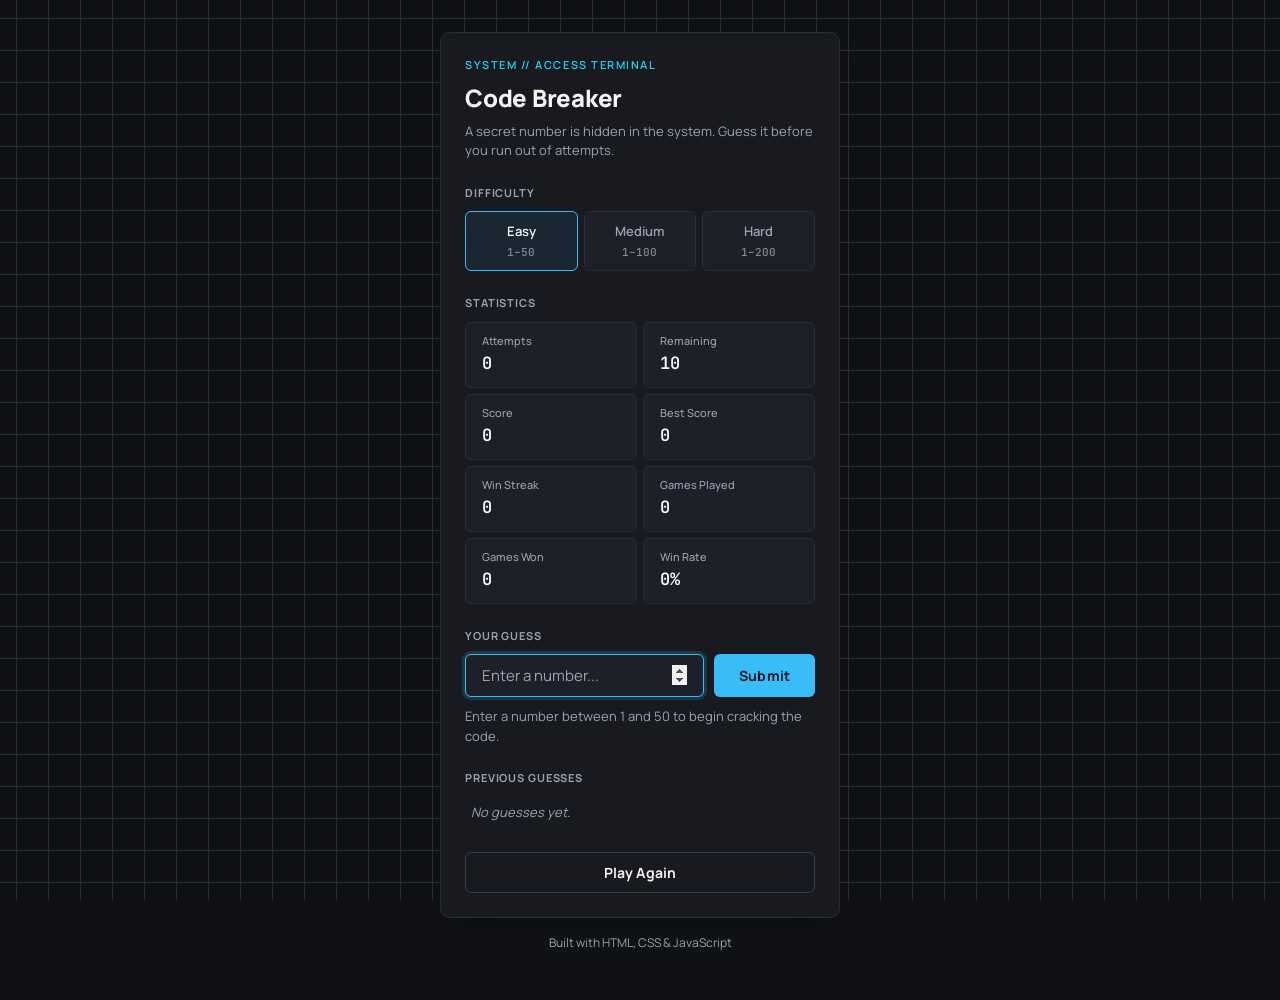
<file: index.html>
<!DOCTYPE html>
<html lang="en">
<head>
  <meta charset="UTF-8" />
  <meta name="viewport" content="width=device-width, initial-scale=1.0" />
  <title>Code Breaker | Number Guessing Game</title>

  <!-- Google Font: Manrope for UI text, JetBrains Mono for numeric score values -->
  <link rel="preconnect" href="https://fonts.googleapis.com" />
  <link rel="preconnect" href="https://fonts.gstatic.com" crossorigin />
  <link
    href="https://fonts.googleapis.com/css2?family=Manrope:wght@400;500;600;700;800&family=JetBrains+Mono:wght@500;600&display=swap"
    rel="stylesheet"
  />

  <link rel="stylesheet" href="game.css" />
</head>
<body>

  <!-- ==========================================================
       MAIN APP WRAPPER
       Centers the game card on the page, constrains max width
  =========================================================== -->
  <div class="app-wrapper">

    <main class="game-card" id="gameCard">

      <!-- ==========================================================
           HEADER: Title + subtitle explaining the objective
      =========================================================== -->
      <header class="game-header">
        <p class="eyebrow">SYSTEM // ACCESS TERMINAL</p>
        <h1 class="game-title">Code Breaker</h1>
        <p class="game-subtitle">
          A secret number is hidden in the system. Guess it before you run out of attempts.
        </p>
      </header>

      <!-- ==========================================================
           DIFFICULTY SELECTOR
           Radio-style buttons for Easy / Medium / Hard
      =========================================================== -->
      <section class="difficulty-section" aria-labelledby="difficultyHeading">
        <h2 class="section-label" id="difficultyHeading">Difficulty</h2>

        <div class="difficulty-group" id="difficultyGroup" role="group" aria-label="Select difficulty">
          <input type="radio" name="difficulty" id="difficultyEasy" class="difficulty-input" value="easy" checked />
          <label for="difficultyEasy" class="difficulty-btn" id="difficultyEasyLabel">
            Easy
            <span class="difficulty-hint">1–50</span>
          </label>

          <input type="radio" name="difficulty" id="difficultyMedium" class="difficulty-input" value="medium" />
          <label for="difficultyMedium" class="difficulty-btn" id="difficultyMediumLabel">
            Medium
            <span class="difficulty-hint">1–100</span>
          </label>

          <input type="radio" name="difficulty" id="difficultyHard" class="difficulty-input" value="hard" />
          <label for="difficultyHard" class="difficulty-btn" id="difficultyHardLabel">
            Hard
            <span class="difficulty-hint">1–200</span>
          </label>
        </div>
      </section>

      <!-- ==========================================================
           STATISTICS SECTION
           Grid of live game stats. Values have IDs for JS to update.
      =========================================================== -->
      <section class="stats-section" aria-labelledby="statsHeading">
        <h2 class="section-label" id="statsHeading">Statistics</h2>

        <div class="stats-grid" id="statsGrid">

          <article class="stat-tile">
            <p class="stat-label">Attempts</p>
            <p class="stat-value" id="statAttempts">0</p>
          </article>

          <article class="stat-tile">
            <p class="stat-label">Remaining</p>
            <p class="stat-value" id="statRemaining">10</p>
          </article>

          <article class="stat-tile">
            <p class="stat-label">Score</p>
            <p class="stat-value" id="statScore">0</p>
          </article>

          <article class="stat-tile">
            <p class="stat-label">Best Score</p>
            <p class="stat-value" id="statBestScore">0</p>
          </article>

          <article class="stat-tile">
            <p class="stat-label">Win Streak</p>
            <p class="stat-value" id="statStreak">0</p>
          </article>

          <article class="stat-tile">
            <p class="stat-label">Games Played</p>
            <p class="stat-value" id="statGamesPlayed">0</p>
          </article>

          <article class="stat-tile">
            <p class="stat-label">Games Won</p>
            <p class="stat-value" id="statGamesWon">0</p>
          </article>

          <article class="stat-tile">
            <p class="stat-label">Win Rate</p>
            <p class="stat-value" id="statAccuracy">0%</p>
          </article>

        </div>
      </section>

      <!-- ==========================================================
           GUESS INPUT FORM
           Labeled input + submit button
      =========================================================== -->
      <section class="input-section" aria-labelledby="guessHeading">
        <h2 class="section-label" id="guessHeading">Your Guess</h2>

        <form class="guess-form" id="guessForm" autocomplete="off">
          <div class="input-row">
            <label for="guessInput" class="visually-hidden">Enter your guess</label>
            <input
              type="number"
              id="guessInput"
              min="1"
              name="guessInput"
              class="guess-input"
              placeholder="Enter a number..."
              inputmode="numeric"
              required
            />
            <button type="submit" id="submitGuessBtn" class="btn btn-primary">
              Submit
            </button>
          </div>
        </form>

        <!-- Feedback area: too high / too low / correct / errors -->
        <p class="feedback" id="feedbackArea" role="status" aria-live="polite">
          Enter a number to begin cracking the code.
        </p>
      </section>

      <!-- ==========================================================
           PREVIOUS GUESSES
           History list, most recent guess shown first
      =========================================================== -->
      <section class="history-section" aria-labelledby="historyHeading">
        <h2 class="section-label" id="historyHeading">Previous Guesses</h2>
        <p class="history-empty" id="historyEmpty">No guesses yet.</p>
        <ul class="history-list" id="historyList">
        </ul>
      </section>

      <!-- ==========================================================
           PLAY AGAIN CONTROL
      =========================================================== -->
      <section class="restart-section">
        <button type="button" id="playAgainBtn" class="btn btn-secondary">
          Play Again
        </button>
      </section>

            <!-- ==========================================================
           RESULT MODAL (Win / Loss)
           Hidden by default. Toggle visibility via JS by adding/
           removing the "is-visible" class on #resultOverlay.
           Use resultModal--win or resultModal--loss on #resultModal
           to switch the accent color depending on outcome.
      =========================================================== -->
      <div class="result-overlay" id="resultOverlay">
        <article
          class="result-modal"
          id="resultModal"
          role="dialog"
          aria-modal="true"
          aria-labelledby="resultTitle"
          aria-describedby="resultMessage"
        >
          <p class="result-eyebrow" id="resultEyebrow">STATUS</p>
          <h2 class="result-title" id="resultTitle">Placeholder Title</h2>
          <p class="result-message" id="resultMessage">Placeholder message goes here.</p>

          <div class="result-score-row">
            <span class="result-score-label">Final Score</span>
            <span class="result-score-value" id="resultScoreValue">0</span>
          </div>

          <button type="button" class="btn btn-primary result-play-again-btn" id="modalPlayAgainBtn">
            Play Again
          </button>
        </article>
      </div>

    </main>

    <!-- ==========================================================
         FOOTER
    =========================================================== -->
    <footer class="site-footer">
      <p>Built with HTML, CSS &amp; JavaScript</p>
    </footer>

  </div>

  <script src="script.js"></script>

</body>

</html>
</file>
<file: game.css>
/* ==========================================================================
   RESET
   Minimal, modern reset — keeps native form control behavior intact
   ========================================================================== */
*,
*::before,
*::after {
  box-sizing: border-box;
}

html,
body {
  height: 100%;
}

body {
  margin: 0;
}

ul {
  list-style: none;
  margin: 0;
  padding: 0;
}

button {
  font-family: inherit;
  cursor: pointer;
}

input {
  font-family: inherit;
}

h1,
h2,
p {
  margin: 0;
}

/* ==========================================================================
   VARIABLES
   Central design tokens — colors, spacing, radii, typography, motion
   ========================================================================== */
:root {
  /* Colors */
  --color-bg: #0F1115;
  --color-card: #181A20;
  --color-card-raised: #1D2028;
  --color-accent-primary: #38BDF8;
  --color-accent-secondary: #22D3EE;
  --color-success: #22C55E;
  --color-warning: #F59E0B;
  --color-error: #EF4444;
  --color-text-primary: #F5F5F5;
  --color-text-muted: #9CA3AF;
  --color-border: #2A2D36;
  --color-border-strong: #383C46;

  /* Typography */
  --font-ui: 'Manrope', -apple-system, BlinkMacSystemFont, sans-serif;
  --font-mono: 'JetBrains Mono', 'SFMono-Regular', Consolas, monospace;

  /* Spacing scale */
  --space-xs: 0.375rem;
  --space-sm: 0.625rem;
  --space-md: 1rem;
  --space-lg: 1.5rem;
  --space-xl: 2rem;

  /* Radii — small and deliberate, not "giant rounded corners" */
  --radius-sm: 6px;
  --radius-md: 10px;

  /* Motion */
  --transition-fast: 120ms ease;
  --transition-base: 200ms ease;
}

/* ==========================================================================
   BODY
   ========================================================================== */
body {
  background-color: var(--color-bg);
  color: var(--color-text-primary);
  font-family: var(--font-ui);
  font-size: 15px;
  line-height: 1.5;
  -webkit-font-smoothing: antialiased;
}

/* Subtle background texture: faint grid, not a glowing gradient wash */
body {
  background-image:
    linear-gradient(var(--color-border) 1px, transparent 1px),
    linear-gradient(90deg, var(--color-border) 1px, transparent 1px);
  background-size: 32px 32px;
  background-position: center;
  background-attachment: fixed;
  opacity: 1;
}

/* ==========================================================================
   LAYOUT
   Centered column, constrained width, comfortable vertical rhythm
   ========================================================================== */
.app-wrapper {
  min-height: 100vh;
  width: 100%;
  display: flex;
  flex-direction: column;
  align-items: center;
  justify-content: center;
  padding: var(--space-lg) var(--space-md);
  gap: var(--space-md);
}

.visually-hidden {
  position: absolute;
  width: 1px;
  height: 1px;
  padding: 0;
  margin: -1px;
  overflow: hidden;
  clip: rect(0, 0, 0, 0);
  white-space: nowrap;
  border: 0;
}

/* ==========================================================================
   GAME CARD
   The core container — bounded, quiet border, gentle hover lift
   ========================================================================== */
.game-card {
  width: 100%;
  max-width: 400px;
  background-color: var(--color-card);
  border: 1px solid var(--color-border);
  border-radius: var(--radius-md);
  padding: var(--space-lg);
  display: flex;
  flex-direction: column;
  gap: var(--space-lg);
  box-shadow: 0 1px 0 rgba(255, 255, 255, 0.02) inset,
              0 12px 24px -16px rgba(0, 0, 0, 0.6);
  transition: transform var(--transition-base), box-shadow var(--transition-base);
}

.game-card:hover {
  transform: translateY(-2px);
  box-shadow: 0 1px 0 rgba(255, 255, 255, 0.03) inset,
              0 18px 30px -16px rgba(0, 0, 0, 0.65);
}

/* ==========================================================================
   HEADER
   ========================================================================== */
.game-header {
  display: flex;
  flex-direction: column;
  gap: var(--space-xs);
  text-align: left;
}

.eyebrow {
  font-size: 0.6875rem;
  letter-spacing: 0.14em;
  text-transform: uppercase;
  color: var(--color-accent-secondary);
  font-weight: 600;
}

.game-title {
  font-size: 1.5rem;
  font-weight: 800;
  letter-spacing: -0.01em;
  color: var(--color-text-primary);
}

.game-subtitle {
  font-size: 0.8125rem;
  color: var(--color-text-muted);
  line-height: 1.5;
}

/* ==========================================================================
   SECTION LABELS
   Small uppercase headings reused across sections
   ========================================================================== */
.section-label {
  font-size: 0.6875rem;
  font-weight: 700;
  letter-spacing: 0.08em;
  text-transform: uppercase;
  color: var(--color-text-muted);
  margin-bottom: var(--space-sm);
}

/* ==========================================================================
   DIFFICULTY SELECTOR
   Custom radio buttons styled as a segmented control
   ========================================================================== */
.difficulty-group {
  display: grid;
  grid-template-columns: repeat(3, 1fr);
  gap: var(--space-xs);
}

.difficulty-input {
  position: absolute;
  opacity: 0;
  pointer-events: none;
}

.difficulty-btn {
  display: flex;
  flex-direction: column;
  align-items: center;
  justify-content: center;
  gap: 2px;
  padding: var(--space-sm) var(--space-xs);
  background-color: var(--color-card-raised);
  border: 1px solid var(--color-border);
  border-radius: var(--radius-sm);
  color: var(--color-text-muted);
  font-size: 0.8125rem;
  font-weight: 600;
  text-align: center;
  cursor: pointer;
  transition: border-color var(--transition-fast), color var(--transition-fast),
              background-color var(--transition-fast);
}

.difficulty-hint {
  font-family: var(--font-mono);
  font-size: 0.6875rem;
  font-weight: 500;
  color: var(--color-text-muted);
  opacity: 0.8;
}

.difficulty-btn:hover {
  border-color: var(--color-border-strong);
  color: var(--color-text-primary);
}

/* Checked state — quiet accent border, not a glow */
.difficulty-input:checked + .difficulty-btn {
  border-color: var(--color-accent-primary);
  color: var(--color-text-primary);
  background-color: rgba(56, 189, 248, 0.08);
}

/* Keyboard focus visibility */
.difficulty-input:focus-visible + .difficulty-btn {
  outline: 2px solid var(--color-accent-primary);
  outline-offset: 2px;
}

/* ==========================================================================
   STATISTICS GRID
   Compact tiles, two columns on small widths for balance
   ========================================================================== */
.stats-grid {
  display: grid;
  grid-template-columns: repeat(2, 1fr);
  gap: var(--space-xs);
}

.stat-tile {
  background-color: var(--color-card-raised);
  border: 1px solid var(--color-border);
  border-radius: var(--radius-sm);
  padding: var(--space-sm) var(--space-md);
  display: flex;
  flex-direction: column;
  gap: 2px;
}

.stat-label {
  font-size: 0.6875rem;
  color: var(--color-text-muted);
  font-weight: 500;
}

.stat-value {
  font-family: var(--font-mono);
  font-size: 1.0625rem;
  font-weight: 600;
  color: var(--color-text-primary);
}

/* ==========================================================================
   INPUT SECTION
   ========================================================================== */
.input-row {
  display: flex;
  gap: var(--space-sm);
}

.guess-input {
  flex: 1;
  min-width: 0;
  background-color: var(--color-card-raised);
  border: 1px solid var(--color-border);
  border-radius: var(--radius-sm);
  padding: var(--space-sm) var(--space-md);
  color: var(--color-text-primary);
  font-size: 0.9375rem;
  transition: border-color var(--transition-fast), box-shadow var(--transition-fast);
}

.guess-input::placeholder {
  color: var(--color-text-muted);
}

.guess-input:hover {
  border-color: var(--color-border-strong);
}

/* Elegant focus state — soft ring, no oversized glow */
.guess-input:focus {
  outline: none;
  border-color: var(--color-accent-primary);
  box-shadow: 0 0 0 3px rgba(56, 189, 248, 0.18);
}

/* Remove number input spinner clutter for a cleaner look (still accessible) */
.guess-input::-webkit-outer-spin-button,
.guess-input::-webkit-inner-spin-button {
  margin: 0;
}

/* ==========================================================================
   BUTTONS
   Shared base + primary / secondary variants
   ========================================================================== */
.btn {
  border: 1px solid transparent;
  border-radius: var(--radius-sm);
  padding: var(--space-sm) var(--space-lg);
  font-size: 0.875rem;
  font-weight: 700;
  letter-spacing: 0.01em;
  transition: transform var(--transition-fast), border-color var(--transition-fast),
              background-color var(--transition-fast), color var(--transition-fast);
}

.btn:active {
  transform: translateY(1px);
}

.btn-primary {
  background-color: var(--color-accent-primary);
  color: #04141C;
  white-space: nowrap;
}

.btn-primary:hover {
  background-color: var(--color-accent-secondary);
}

.btn-primary:focus-visible {
  outline: 2px solid var(--color-text-primary);
  outline-offset: 2px;
}

.btn-secondary {
  width: 100%;
  background-color: transparent;
  border-color: var(--color-border-strong);
  color: var(--color-text-primary);
}

.btn-secondary:hover {
  border-color: var(--color-accent-primary);
  color: var(--color-accent-primary);
}

.btn-secondary:focus-visible {
  outline: 2px solid var(--color-accent-primary);
  outline-offset: 2px;
}

/* ==========================================================================
   FEEDBACK AREA
   Status text — color modifiers applied by JS via classes below
   ========================================================================== */
.feedback {
  margin-top: var(--space-sm);
  font-size: 0.8125rem;
  color: var(--color-text-muted);
  min-height: 1.2em;
}

.feedback--success {
  color: var(--color-success);
  font-weight: 600;
}

.feedback--warning {
  color: var(--color-warning);
  font-weight: 600;
}

.feedback--error {
  color: var(--color-error);
  font-weight: 600;
}

/* ==========================================================================
   PREVIOUS GUESSES / HISTORY LIST
   ========================================================================== */
.history-list {
  display: flex;
  flex-direction: column;
  gap: var(--space-xs);
  max-height: 160px;
  overflow-y: auto;
  padding-right: 2px;
}

.history-item {
  display: flex;
  align-items: center;
  justify-content: space-between;
  background-color: var(--color-card-raised);
  border: 1px solid var(--color-border);
  border-left: 3px solid var(--color-border-strong);
  border-radius: var(--radius-sm);
  padding: var(--space-xs) var(--space-md);
  font-size: 0.8125rem;
}

.history-guess {
  font-family: var(--font-mono);
  font-weight: 600;
  color: var(--color-text-primary);
}

.history-result {
  color: var(--color-text-muted);
}

/* Result modifiers — applied by JS depending on outcome */
.history-item--high {
  border-left-color: var(--color-warning);
}

.history-item--low {
  border-left-color: var(--color-accent-primary);
}

.history-item--correct {
  border-left-color: var(--color-success);
}

.history-empty {
  font-size: 0.8125rem;
  color: var(--color-text-muted);
  padding: var(--space-xs) var(--space-xs);
  font-style: italic;
}

/* Slim, quiet scrollbar for the history list */
.history-list::-webkit-scrollbar {
  width: 6px;
}

.history-list::-webkit-scrollbar-track {
  background: transparent;
}

.history-list::-webkit-scrollbar-thumb {
  background-color: var(--color-border-strong);
  border-radius: 3px;
}

/* ==========================================================================
   ANIMATIONS
   Small, purposeful transitions only — no infinite loops or spinning
   ========================================================================== */
@keyframes fade-in-up {
  from {
    opacity: 0;
    transform: translateY(4px);
  }
  to {
    opacity: 1;
    transform: translateY(0);
  }
}

.history-item {
  animation: fade-in-up var(--transition-base) ease;
}

/* ==========================================================================
   FOOTER
   ========================================================================== */
.site-footer {
  width: 100%;
  max-width: 400px;
  text-align: center;
  font-size: 0.75rem;
  color: var(--color-text-muted);
  padding-bottom: var(--space-md);
}

/* ==========================================================================
   ACCESSIBILITY
   Global visible focus indicator fallback for elements without a custom one
   ========================================================================== */
a:focus-visible,
button:focus-visible,
input:focus-visible {
  outline: 2px solid var(--color-accent-primary);
  outline-offset: 2px;
}

/* ==========================================================================
   RESPONSIVE
   Card scales gracefully; stats stay two-column even on very small screens
   ========================================================================== */
@media (max-width: 420px) {
  .game-card {
    padding: var(--space-md);
    border-radius: var(--radius-sm);
  }

  .game-title {
    font-size: 1.375rem;
  }

  .input-row {
    flex-direction: column;
  }

  .btn-primary {
    width: 100%;
  }
}

@media (min-width: 768px) {
  .app-wrapper {
    padding: var(--space-xl);
  }
}
/* ==========================================================================
   RESULT MODAL (WIN / LOSS POPUP)
   Hidden by default via display:none. Add "is-visible" class on
   #resultOverlay (via JS) to reveal it. Blocks interaction with the
   rest of the page since the overlay covers the full viewport.
   ========================================================================== */
.result-overlay {
  display: none;
  position: fixed;
  inset: 0;
  background-color: rgba(4, 6, 10, 0.72);
  align-items: center;
  justify-content: center;
  padding: var(--space-md);
  z-index: 100;
}

.result-overlay.is-visible {
  display: flex;
}

.result-modal {
  width: 100%;
  max-width: 340px;
  background-color: var(--color-card);
  border: 1px solid var(--color-border-strong);
  border-top: 3px solid var(--color-text-muted);
  border-radius: var(--radius-md);
  padding: var(--space-lg);
  display: flex;
  flex-direction: column;
  gap: var(--space-sm);
  text-align: center;
  animation: fade-in-up 220ms ease;
  box-shadow: 0 24px 48px -20px rgba(0, 0, 0, 0.7);
}

/* Outcome-specific accent — add one of these classes to #resultModal via JS */
.result-modal--win {
  border-top-color: var(--color-success);
}

.result-modal--loss {
  border-top-color: var(--color-error);
}

.result-eyebrow {
  font-size: 0.6875rem;
  letter-spacing: 0.14em;
  text-transform: uppercase;
  color: var(--color-text-muted);
  font-weight: 700;
}

.result-title {
  font-size: 1.375rem;
  font-weight: 800;
  color: var(--color-text-primary);
}

.result-modal--win .result-title {
  color: var(--color-success);
}

.result-modal--loss .result-title {
  color: var(--color-error);
}

.result-message {
  font-size: 0.875rem;
  color: var(--color-text-muted);
  line-height: 1.5;
}

.result-score-row {
  display: flex;
  align-items: center;
  justify-content: center;
  gap: var(--space-sm);
  background-color: var(--color-card-raised);
  border: 1px solid var(--color-border);
  border-radius: var(--radius-sm);
  padding: var(--space-sm) var(--space-md);
  margin: var(--space-xs) 0;
}

.result-score-label {
  font-size: 0.75rem;
  color: var(--color-text-muted);
  font-weight: 600;
}

.result-score-value {
  font-family: var(--font-mono);
  font-size: 1.25rem;
  font-weight: 700;
  color: var(--color-text-primary);
}

.result-play-again-btn {
  margin-top: var(--space-xs);
}
</file>
